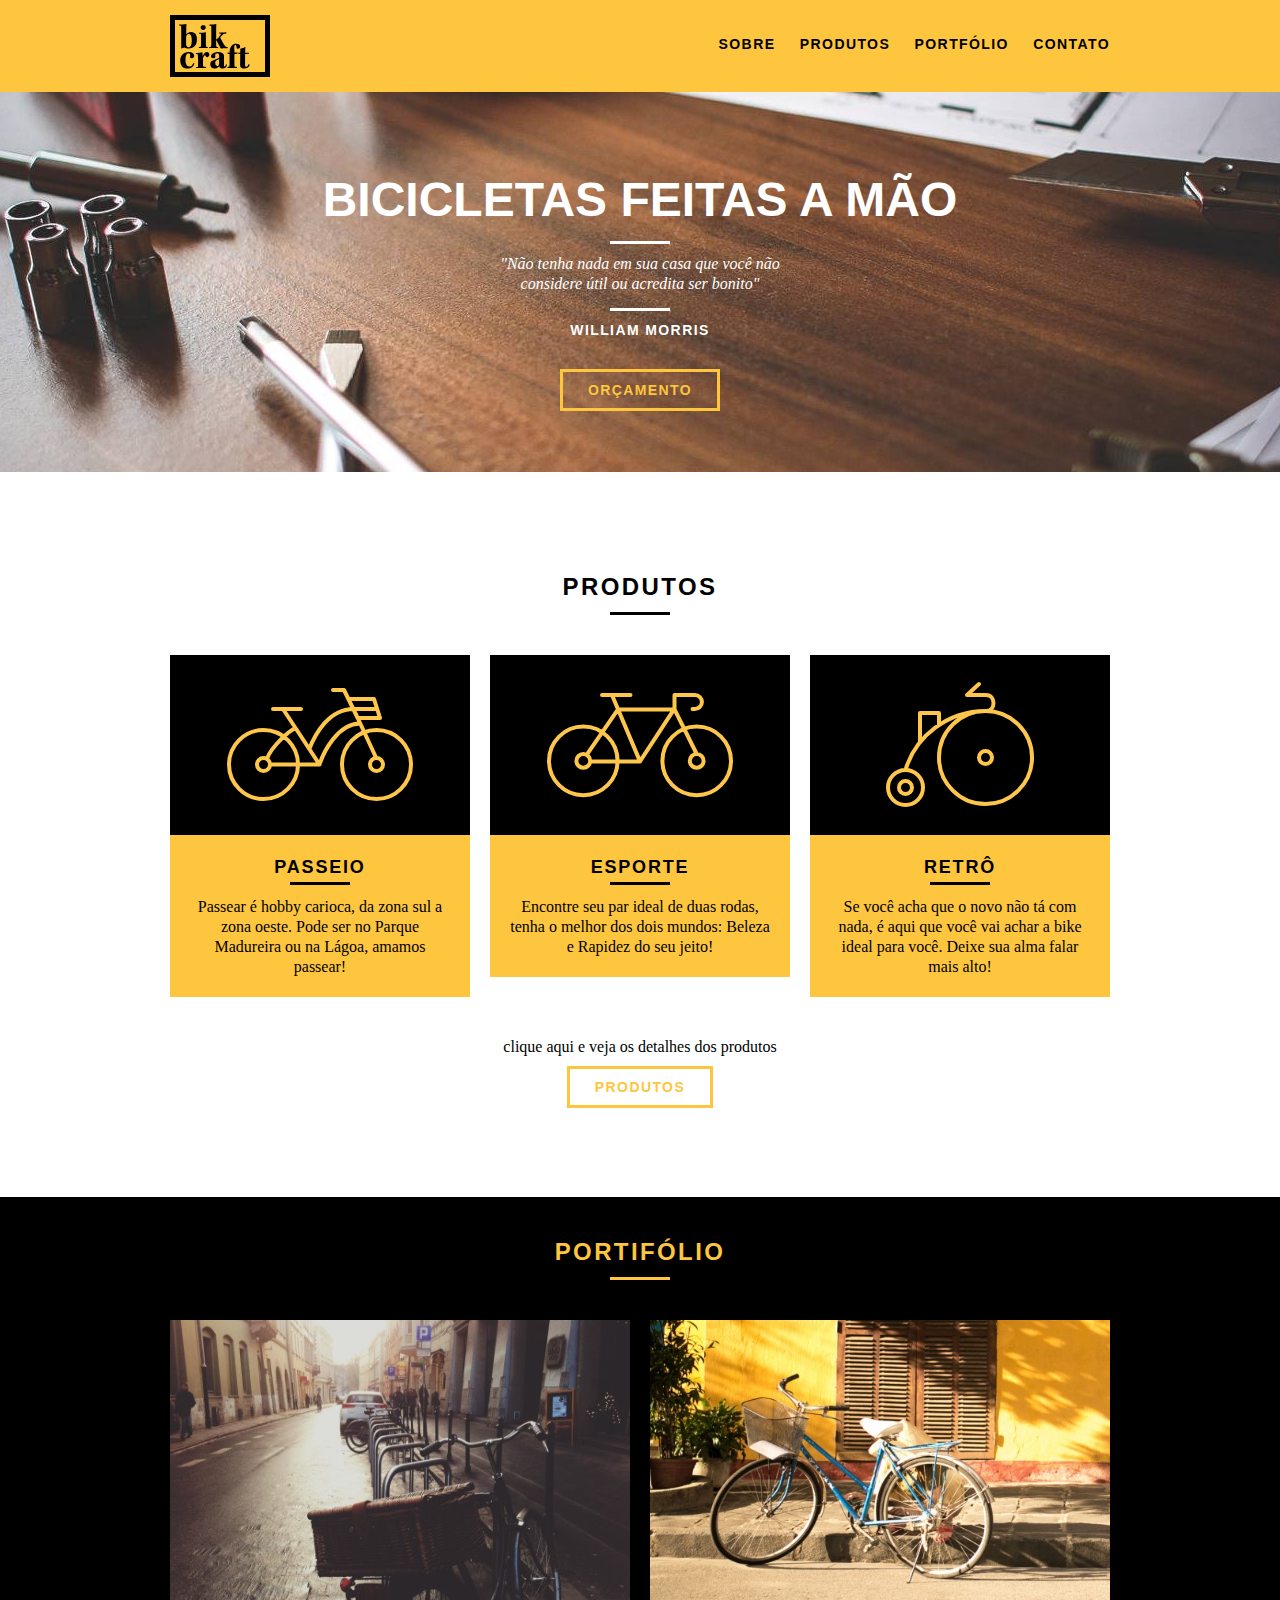
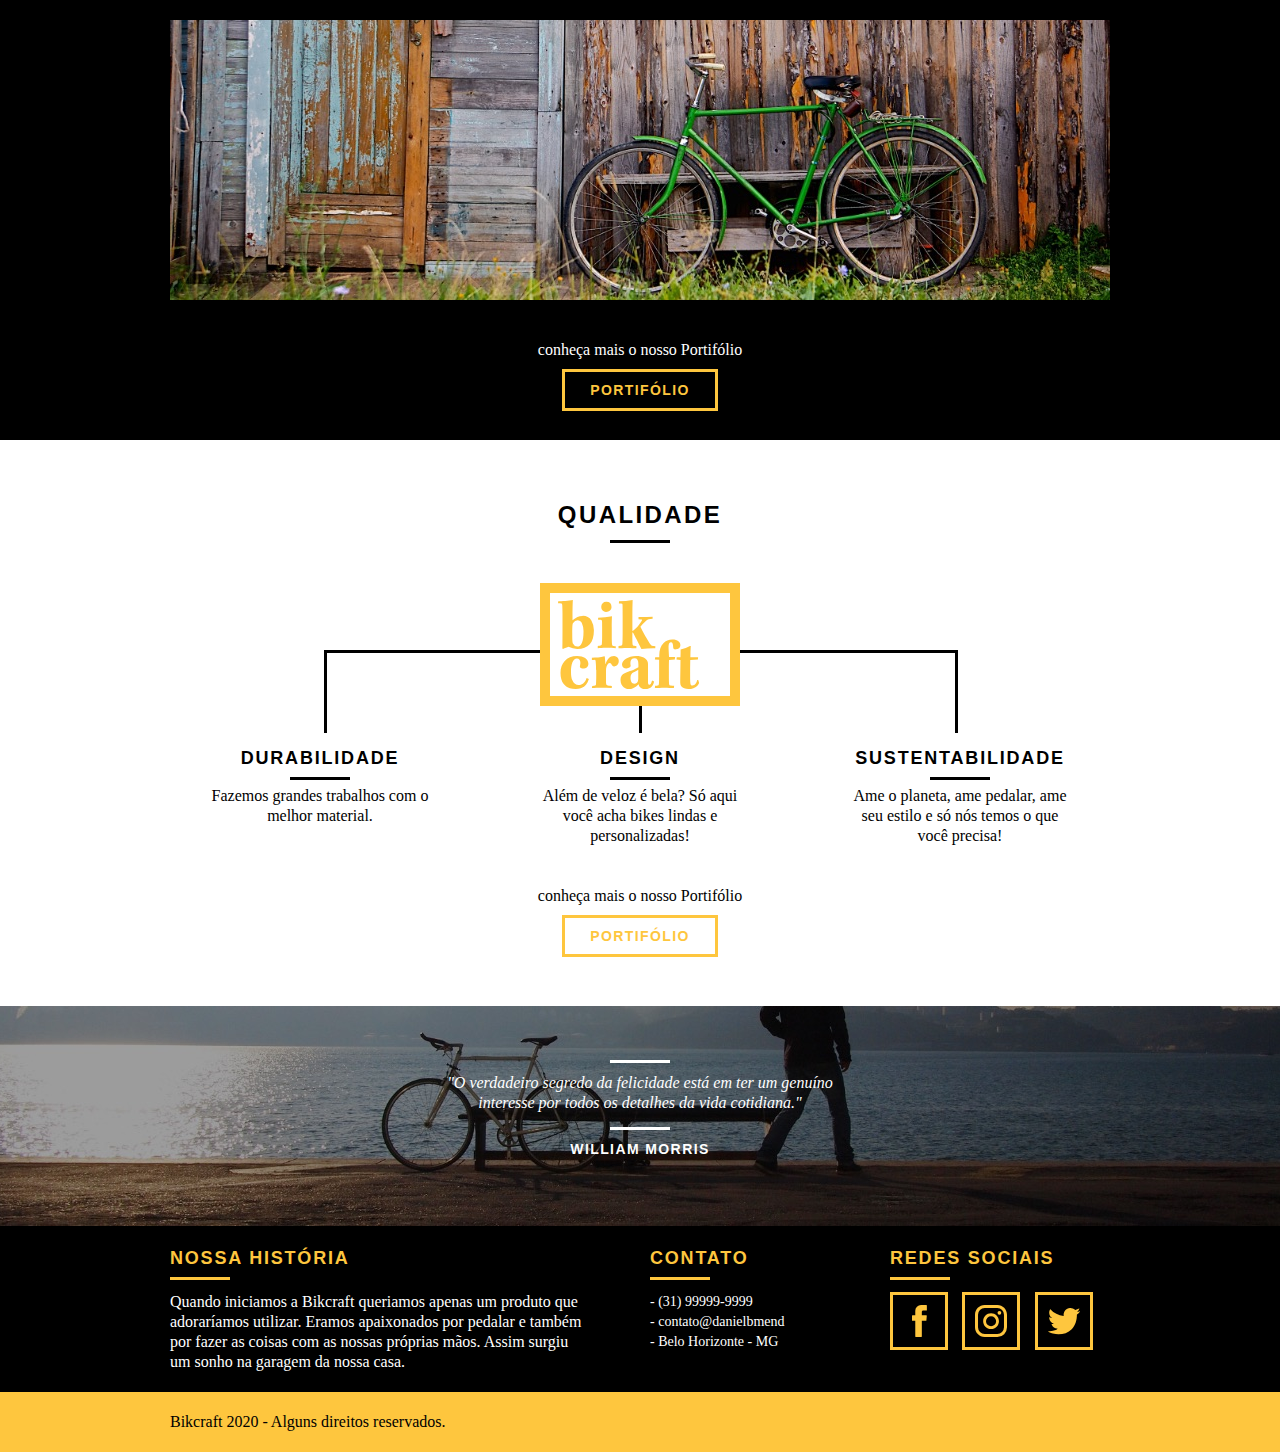
<file: index.html>
<!DOCTYPE html>
<html lang="pt-br">

<head>
  <meta charset="UTF-8">
  <title>Bikcraft - Bicicletas Personalizadas</title>
  <meta name="description" content="Compre a sua bicicleta personalizada na Bikcraft. Possuímos modelos de Passeio, Retrô e Esporte.">

  <meta property="og:type" content="website" />
  <meta property="og:title" content="Bikcraft - Bicicletas Personalizadas" />
  <meta property="og:description" content="Compre a sua bicicleta personalizada na Bikcraft. Possuímos modelos de Passeio, Retrô e Esporte." />
  <meta property="og:url" content="https://bikcraft.com" />
  <meta property="og:image" content="https://bikcraft.com/img/og-image.png" />

  <meta name="viewport" content="width=device-width, initial-scale=1.0">

  <link rel="shortcut icon" href="favicon.ico" type="image/x-icon">

  <link rel="stylesheet" href="css/style.css">
  <link rel="stylesheet" href="css/grid.css">
  <link rel="stylesheet" href="css/style-raw.css">
  <link rel="stylesheet" href="css/reset.css">
</head>

<body>

  <!-- HEADER -->
  <header class="header">
    <div class="container">
      <a href="index.html" class="grid-4">
        <img src="img/bikcraft.svg" alt="Bikcraft">
      </a>
      <nav class="grid-12 header_menu">
        <ul>
          <li><a href="sobre.html">Sobre</a></li>
          <li><a href="produtos.html">Produtos</a></li>
          <li><a href="portfolio.html">Portfólio</a></li>
          <li><a href="contato.html">Contato</a></li>
        </ul>
      </nav>
    </div>
  </header>
  <!-- FECHA HEADER -->

  <!-- INTRODUÇÃO -->
  <section class="introducao">
    <div class="container">
      <h1 data-anime="400" class="fadeInDown">Bicicletas Feitas a Mão</h1>
      <blockquote data-anime="800" class="fadeInDown quote-externo">
        <p>
          "Não tenha nada em sua casa que você não considere útil ou acredita ser bonito"
        </p>
        <cite>WILLIAM MORRIS</cite>
      </blockquote>
      <a href="produtos.html" data-anime="1200" class="btn">Orçamento</a>
    </div>
  </section>
  <!-- FECHA INTRODUÇÃO -->

  <!-- PRODUTOS -->
  <section class="produtos container fadeInDown" data-anime="1600">
    <h2 class="subtitulo">Produtos</h2>
    <ul class="produtos_lista">

      <li class="grid-1-3">
        <div class="produtos_icone">
          <img src="img/produtos/passeio.svg" alt="Bikcraft Passeio">
        </div>
        <h3>Passeio</h3>
        <p>Passear é hobby carioca, da zona sul a zona oeste. Pode ser no Parque Madureira ou na Lágoa, amamos passear!</p>
      </li>

      <li class="grid-1-3">
        <div class="produtos_icone">
          <img src="img/produtos/esporte.svg" alt="Bikcraft Esporte">
        </div>
        <h3>Esporte</h3>
        <p>Encontre seu par ideal de duas rodas, tenha o melhor dos dois mundos: Beleza e Rapidez do seu jeito!</p>
      </li>

      <li class="grid-1-3">
        <div class="produtos_icone">
          <img src="img/produtos/retro.svg" alt="Bikcraft Retrô">
        </div>
        <h3>Retrô</h3>
        <p>Se você acha que o novo não tá com nada, é aqui que você vai achar a bike ideal para você. Deixe sua alma falar mais alto!</p>
      </li>

    </ul>

    <div class="call">
      <p>
        clique aqui e veja os detalhes dos produtos
      </p>
      <a href="produtos.html" class="btn btn-preto">Produtos</a>
    </div>

  </section>
  <!-- FECHA PRODUTOS -->


  <!-- PORTFOLIO -->
  <section class="portfolio">

    <div class="container">


      <h2 class="subtitulo">Portifólio</h2>
      <ul class="portfolio_lista">
        <li class="grid-8"><img src="img/portfolio/retro.jpg" alt="Bicicleta Retrô"></li>
        <li class="grid-8"><img src="img/portfolio/passeio.jpg" alt="Bicicleta Passeio"></li>
        <li class="grid-16"><img src="img/portfolio/esporte.jpg" alt="Bicicleta Esporte"></li>
      </ul>
      <div class="call">
        <p>conheça mais o nosso Portifólio</p>
        <a href="portfolio.html" class="btn">Portifólio</a>
      </div>
    </div>




  </section>
  <!-- FECHA PORTFOLIO -->

  <!-- QUALIDADE -->
  <section class="qualidade container">
    <h2 class="subtitulo">Qualidade</h2>
    <img src="img/bikcraft-qualidade.svg" alt="Bikcraft">
    <ul class="qualidade_lista">
      <li class="grid-1-3">
        <h3>Durabilidade</h3>
        <p>Fazemos grandes trabalhos com o melhor material.</p>
      </li>
      <li class="grid-1-3">
        <h3>Design</h3>
        <p>Além de veloz é bela? Só aqui você acha bikes lindas e personalizadas!</p>
      </li>
      <li class="grid-1-3">
        <h3>Sustentabilidade</h3>
        <p>Ame o planeta, ame pedalar, ame seu estilo e só nós temos o que você precisa!</p>
      </li>
    </ul>
    <div class="call">
      <p>conheça mais o nosso Portifólio</p>
      <a href="portfolio.html" class="btn btn-preto">Portifólio</a>
    </div>
  </section>
  <!-- FECHA QUALIDADE -->

  <!-- QUEBRA -->
  <div class="quebra">

    <blockquote class="quote-externo container">
      <p>
        "O verdadeiro segredo da felicidade está em ter um genuíno interesse por todos os detalhes da vida cotidiana."
      </p>
      <cite>WILLIAM MORRIS</cite>
    </blockquote>
  </div>
  <!-- FECHA QUEBRA -->

  <!-- FOOTER -->
  <footer>
    <div class="footer">
      <div class="container">
        <div class="grid-8 footer_historia">
          <h3>Nossa História</h3>
          <p>Quando iniciamos a Bikcraft queriamos apenas um produto que adoraríamos utilizar. Eramos apaixonados por pedalar e também por fazer as coisas com as nossas próprias mãos. Assim surgiu um sonho na garagem da nossa casa.</p>
        </div>
        <div class="grid-4 footer_contato">
          <h3>Contato</h3>
          <ul>
            <li>- (31) 99999-9999</li>
            <li>- contato@danielbmend</li>
            <li>- Belo Horizonte - MG</li>
          </ul>
        </div>
        <div class="grid-4 footer_redes">
          <h3>Redes Sociais</h3>
          <ul>
            <li><a href="http://facebook.com" target="_blank">
                <img src="/img/redes-sociais/facebook.svg" alt="Facebook"></a></li>
            <li><a href="http://instagram.com" target="_blank">
                <img src="/img/redes-sociais/instagram.svg" alt="Instagram"></a></li>
            <li><a href="http://twitter.com" target="_blank">
                <img src="/img/redes-sociais/twitter.svg" alt="Twitter"></a></li>
          </ul>
        </div>
      </div>
    </div>

    <div class="copy">
      <div class="container">
        <p class="grid-16">Bikcraft 2020 - Alguns direitos reservados.
        </p>
      </div>
    </div>
  </footer>

  <!-- FECHA FOOTER -->


</body>

</html>
</file>
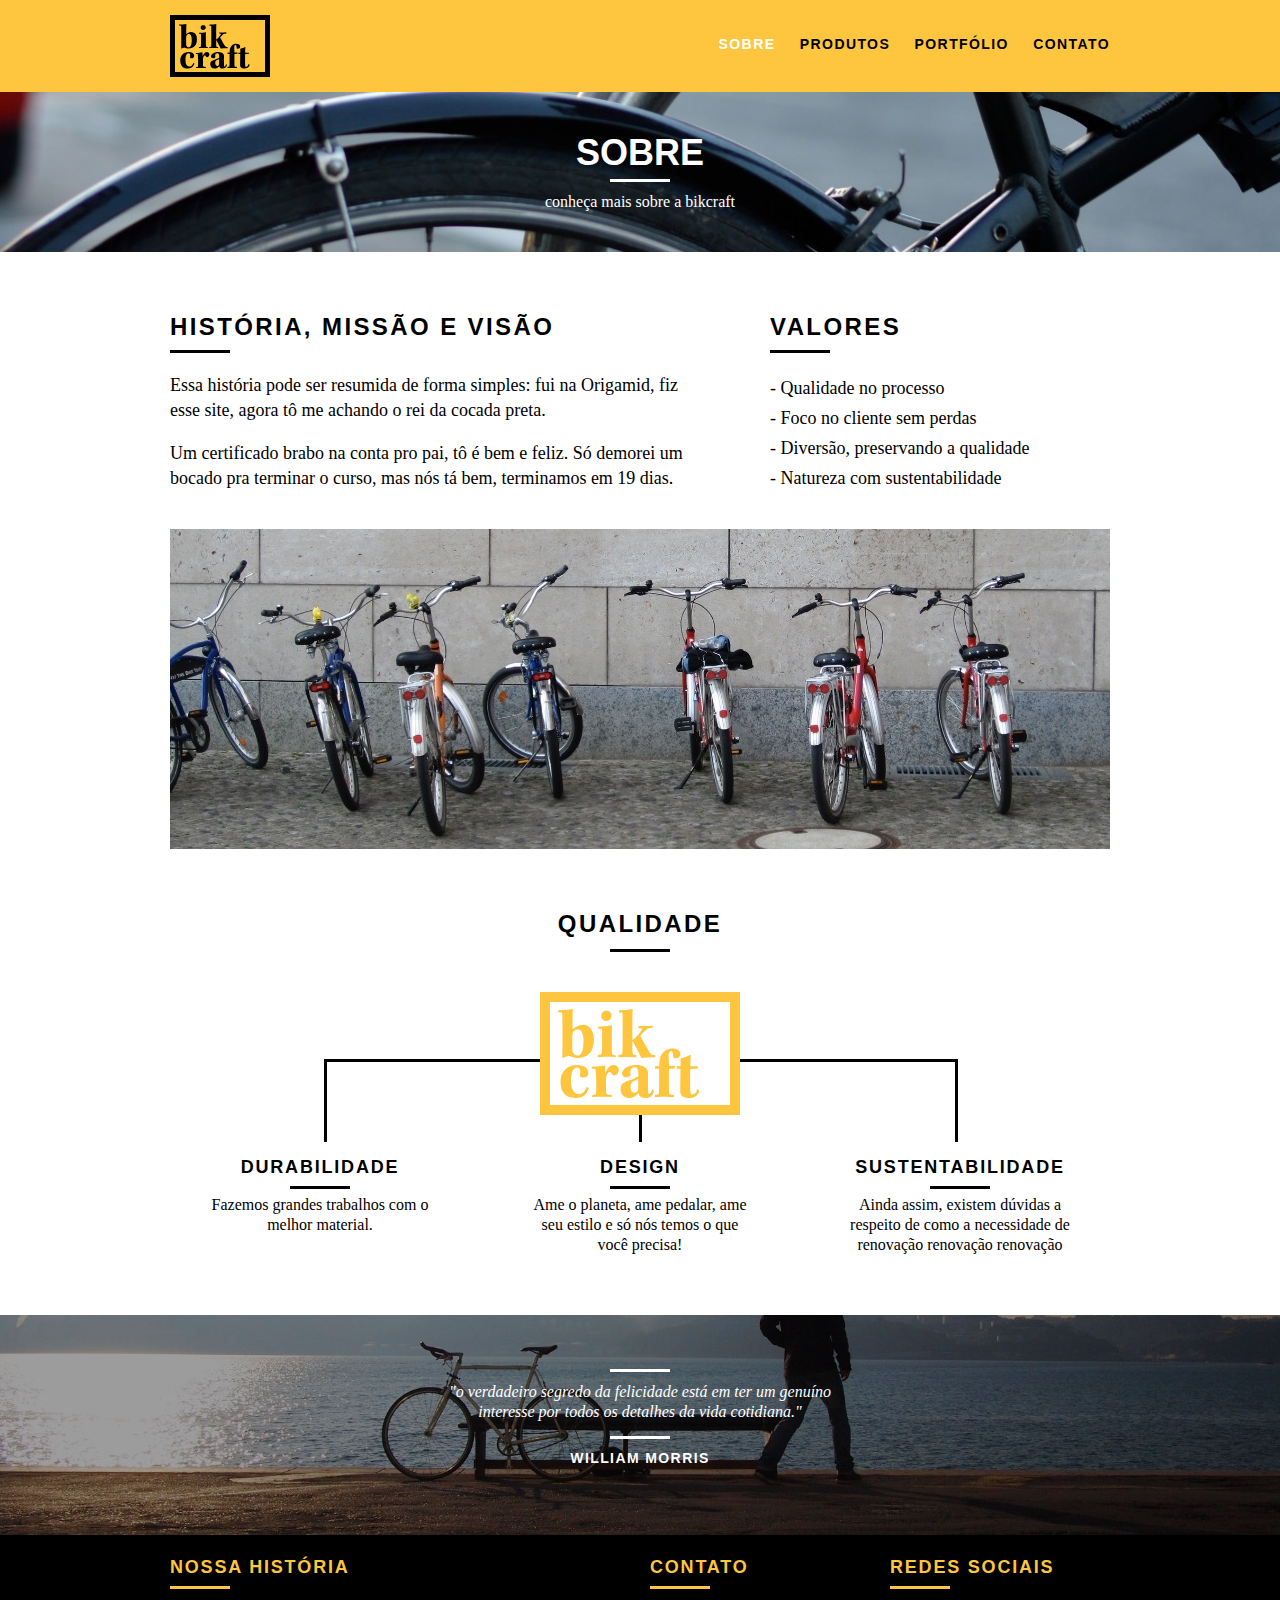
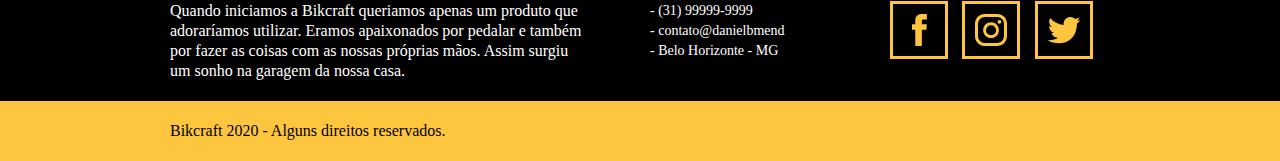
<file: sobre.html>
<!DOCTYPE html>
<html lang="pt-br">

<head>
  <meta charset="UTF-8">
  <title>Bikcraft - Saiba mais sobre a gente</title>
  <meta name="description" content="Compre a sua bicicleta personalizada na Bikcraft. Possuímos modelos de Passeio, Retrô e Esporte.">
  <meta property="og:type" content="website" />
  <meta property="og:title" content="Bikcraft - Saiba mais sobre a gente" />
  <meta property="og:description" content="Compre a sua bicicleta personalizada na Bikcraft. Possuímos modelos de Passeio, Retrô e Esporte." />
  <meta property="og:url" content="https://bikcraft.danielbmendcom/sobre.html" />
  <meta property="og:image" content="https://bikcraft.danielbmend.com/img/og-image.png" />

  <meta name="viewport" content="width=device-width, initial-scale=1.0">



  <link rel="stylesheet" href="css/style.css">
  <link rel="stylesheet" href="css/grid.css">
  <link rel="stylesheet" href="css/style-raw.css">
  <link rel="stylesheet" href="css/reset.css">
  <link rel="stylesheet" href="css/sobre.css">
  
</head>

<body>

  <!-- HEADER -->
  <header class="header">
    <div class="container">
      <a href="index.html" class="grid-4">
        <img src="img/bikcraft.svg" alt="Bikcraft">
      </a>
      <nav class="grid-12 header_menu">
        <ul>
          <li><a href="sobre.html" class="menu_ativo">Sobre</a></li>
          <li><a href="produtos.html">Produtos</a></li>
          <li><a href="portfolio.html">Portfólio</a></li>
          <li><a href="contato.html">Contato</a></li>
        </ul>
      </nav>
    </div>
  </header>
  <!-- FECHA HEADER -->

  <!-- INTRODUÇÃO -->
  <section class="introducao-interna interna_sobre">
    <div class="container">
      <h1 data-anime="400" class="fadeInDown">Sobre</h1>
      <p data-anime="800" class="fadeInDown">conheça mais sobre a bikcraft</p>
    </div>
  </section>
  <!-- FECHA INTRODUÇÃO -->


  <!-- MISSÃO -->
  <section class="missao_sobre container fadeInDown" data-anime="1200">
    <div class=" grid-10">
      <h2 class="subtitulo-interno">História, Missão e Visão</h2>
      <p>Essa história pode ser resumida de forma simples: fui na Origamid, fiz esse site, agora tô me achando o rei da cocada preta.</p>
      <p>Um certificado brabo na conta pro pai, tô é bem e feliz. Só demorei um bocado pra terminar o curso, mas nós tá bem, terminamos em 19 dias.</p>
    </div>

    <div class="grid-6">
      <h2 class="subtitulo-interno">Valores</h2>
      <ul>
        <li>- Qualidade no processo</li>
        <li>- Foco no cliente sem perdas</li>
        <li>- Diversão, preservando a qualidade</li>
        <li>- Natureza com sustentabilidade</li>
      </ul>

    </div>

    <div class="grid-16 foto-equipe">
      <img src="img/equipe-bikcraft.jpg" alt="Equipe Bikcraft">
    </div>


  </section>
  <!-- FECHA MISSÃO -->


  <!-- QUALIDADE -->
  <section class="qualidade container">
    <h2 class="subtitulo">Qualidade</h2>
    <img src="img/bikcraft-qualidade.svg" alt="Bikcraft">
    <ul class="qualidade_lista">
      <li class="grid-1-3">
        <h3>Durabilidade</h3>
        <p>Fazemos grandes trabalhos com o melhor material.</p>
      </li>
      <li class="grid-1-3">
        <h3>Design</h3>
        <p>Ame o planeta, ame pedalar, ame seu estilo e só nós temos o que você precisa!</p>
      </li>
      <li class="grid-1-3">
        <h3>Sustentabilidade</h3>
        <p>Ainda assim, existem dúvidas a respeito de como a necessidade de renovação renovação renovação</p>
      </li>
    </ul>
  </section>
  <!-- FECHA QUALIDADE -->

  <!-- QUEBRA -->
  <div class="quebra">

    <blockquote class="quote-externo container">
      <p>"o verdadeiro segredo da felicidade está em ter um genuíno interesse por todos os detalhes da vida cotidiana."</p>
      <cite>WILLIAM MORRIS</cite>
    </blockquote>
  </div>
  <!-- FECHA QUEBRA -->

  <!-- FOOTER -->
  <footer>
    <div class="footer">
      <div class="container">
        <div class="grid-8 footer_historia">
          <h3>Nossa História</h3>
          <p>Quando iniciamos a Bikcraft queriamos apenas um produto que adoraríamos utilizar. Eramos apaixonados por pedalar e também por fazer as coisas com as nossas próprias mãos. Assim surgiu um sonho na garagem da nossa casa.</p>
        </div>
        <div class="grid-4 footer_contato">
          <h3>Contato</h3>
          <ul>
            <li>- (31) 99999-9999</li>
            <li>- contato@danielbmend</li>
            <li>- Belo Horizonte - MG</li>
          </ul>
        </div>
        <div class="grid-4 footer_redes">
          <h3>Redes Sociais</h3>
          <ul>
            <li><a href="http://facebook.com" target="_blank">
                <img src="/img/redes-sociais/facebook.svg" alt="Facebook"></a></li>
            <li><a href="http://instagram.com" target="_blank">
                <img src="/img/redes-sociais/instagram.svg" alt="Instagram"></a></li>
            <li><a href="http://twitter.com" target="_blank">
                <img src="/img/redes-sociais/twitter.svg" alt="Twitter"></a></li>
          </ul>
        </div>
      </div>
    </div>

    <div class="copy">
      <div class="container">
        <p class="grid-16">Bikcraft 2020 - Alguns direitos reservados.
        </p>
      </div>
    </div>
  </footer>
  <!-- FECHA FOOTER -->


</body>

</html>
</file>
<file: css/style.css>
/* ESTILOS GERIAS */

body {
    font-family: Arial, Helvetica, sans-serif;
  }
  
  p {
    font-family: Georgia, "Times New Roman", Times, serif;
    font-size: 14px;
    line-height: 20px;
  }
  
  img {
    display: block;
    max-width: 100%;
  }
  
  .btn {
    border: 3px solid #fec63e;
    padding: 10px 25px;
    color: #fec63e;
    font-size: 14px;
    line-height: 20px;
    text-transform: uppercase;
    letter-spacing: 0.1em;
    font-weight: bold;
  }
  
  .btn:hover {
    color: #fff;
    border-color: #fff;
  }
  
  .btn.btn-preto:hover {
    color: #000;
    border-color: #000;
  }
  
  .subtitulo {
    font-size: 24px;
    line-height: 30px;
    font-weight: bold;
    letter-spacing: 0.1em;
    color: #000;
    text-transform: uppercase;
    text-align: center;
    margin-bottom: 40px;
  }
  
  .subtitulo::after {
    content: "";
    display: block;
    width: 60px;
    height: 3px;
    background: #000;
    margin: 10px auto 10px auto;
  }
  
  .subtitulo-interno {
    font-size: 24px;
    line-height: 30px;
    font-weight: bold;
    letter-spacing: 0.1em;
    color: #000;
    text-transform: uppercase;
    margin-bottom: 20px;
  }
  
  .subtitulo-interno::after {
    content: "";
    display: block;
    width: 60px;
    height: 3px;
    background: #000;
    margin: 8px 0;
  }
  
  /* HEADER */
  
  .header {
    position: fixed;
    top: 0;
    width: 100%;
    background: #fec63e;
    padding: 15px 0;
    z-index: 10;
  }
  
  .header_menu {
    text-align: right;
  }
  
  .header_menu ul li {
    display: inline-block;
    margin-left: 20px;
    margin-top: 20px;
  }
  
  .header_menu ul li a {
    color: #000;
    font-weight: bold;
    text-transform: uppercase;
    letter-spacing: 0.1em;
    font-size: 14px;
    padding: 10px 0;
  }
  
  .header_menu ul li a:hover {
    color: #fff;
  }
  
  .header_menu ul li a.menu_ativo {
    color: #fff;
  }
  
  /* INTRODUÇÃO INTERNA */
  
  .introducao-interna {
    width: 100%;
    height: 160px;
    margin-top: 92px;
    text-align: center;
    color: #fff;
    padding-top: 40px;
  }
  
  .introducao-interna h1 {
    font-size: 36px;
    font-weight: bold;
    text-transform: uppercase;
  }
  
  .introducao-interna h1::after {
    content: "";
    display: block;
    width: 60px;
    height: 3px;
    background: #fff;
    margin: 6px auto 10px auto;
  }
  
  /* INTRODUÇÃO */
  
  .introducao {
    width: 100%;
    height: 380px;
    background: url("../img/bg.jpg") no-repeat center;
    background-size: cover;
    margin-top: 92px;
    text-align: center;
    padding-top: 80px;
  }
  
  .introducao h1 {
    font-size: 48px;
    color: #fff;
    font-weight: bold;
    text-transform: uppercase;
  }
  
  .quote-externo {
    max-width: 320px;
    margin: 0 auto;
    margin-bottom: 40px;
    color: #fff;
  }
  
  .quote-externo p {
    font-style: italic;
  }
  
  .quote-externo p::before,
  .quote-externo p::after {
    content: "";
    display: block;
    width: 60px;
    height: 3px;
    background: #fff;
    margin: 14px auto 10px auto;
  }
  
  .quote-externo cite {
    font-style: normal;
    font-weight: bold;
    font-size: 14px;
    letter-spacing: 0.1em;
  }
  
  /* PRODUTOS */
  
  .produtos {
    padding: 100px 0;
  }
  
  .produtos_lista li {
    background: #fec63e;
    text-align: center;
  }
  
  .produtos_lista li img {
    margin: 0 auto;
  }
  
  .produtos_lista li h3 {
    font-size: 18px;
    line-height: 25px;
    font-weight: bold;
    text-transform: uppercase;
    letter-spacing: 0.1em;
    margin-top: 20px;
  }
  
  .produtos_lista li h3::after {
    content: "";
    display: block;
    width: 60px;
    height: 3px;
    background: #000;
    margin: 2px auto;
  }
  
  .produtos_lista li p {
    padding: 10px 20px 20px 20px;
  }
  
  .produtos_icone {
    background: #000;
    padding: 20px;
  }
  
  .produtos_icone img {
    margin: auto;
  }
  
  .call {
    text-align: center;
    clear: both;
    padding-top: 40px;
  }
  
  .call p {
    margin-bottom: 20px;
  }
  
  /* PORTFÓLIO */
  
  .portfolio {
    width: 100%;
    background: #000;
    padding: 40px;
  }
  
  .portfolio .subtitulo {
    color: #fec63e;
  }
  
  .portfolio .subtitulo::after {
    background: #fec63e;
  }
  
  .portfolio_lista li:last-child {
    margin-top: 20px;
  }
  
  .portfolio .call p {
    color: #fff;
  }
  
  /* QUALIDADE */
  
  .qualidade {
    padding: 60px 0;
  }
  
  .qualidade::after {
    content: "";
    width: 634px;
    height: 83px;
    display: block;
    background: url("../img/linhas.svg") no-repeat center;
    position: absolute;
    top: 210px;
    right: 162px;
    z-index: -1;
  }
  
  .qualidade img {
    margin: 0 auto;
  }
  
  .qualidade_lista {
    padding-top: 20px;
    overflow: auto;
    /* clear-fix */
  }
  
  .qualidade_lista li {
    text-align: center;
    padding: 0 40px;
  }
  
  .qualidade_lista li h3 {
    font-size: 18px;
    line-height: 25px;
    font-weight: bold;
    text-transform: uppercase;
    letter-spacing: 0.1em;
    margin-top: 20px;
  }
  
  .qualidade_lista li h3::after {
    content: "";
    display: block;
    width: 60px;
    height: 3px;
    background: #000;
    margin: 6px auto;
  }
  
  /* QUEBRA */
  
  .quebra {
    width: 100%;
    height: 220px;
    background: url("../img/bg-footer.jpg") no-repeat center;
    background-size: cover;
    text-align: center;
    padding-top: 40px;
  }
  
  .quebra .quote-externo {
    max-width: 400px;
  }
  
  /* FOOTER */
  
  .footer {
    width: 100%;
    background: #000;
    color: #fff;
    padding: 20px 0;
  }
  
  .footer h3 {
    font-size: 18px;
    line-height: 25px;
    color: #fec63e;
    text-transform: uppercase;
    letter-spacing: 0.1em;
    font-weight: bold;
  }
  
  .footer h3::after {
    content: "";
    display: block;
    width: 60px;
    height: 3px;
    background: #fec63e;
    margin: 6px 0 12px 0;
  }
  
  .footer_historia {
    padding-right: 40px;
  }
  
  .footer_contato ul li {
    font-size: 14px;
    line-height: 20px;
    font-family: Georgia, "Times New Roman", Times, serif;
  }
  
  .footer_redes ul li {
    display: inline-block;
    margin-right: 10px;
  }
  
  .footer_redes ul li a {
    border: 3px solid #fec63e;
    display: block;
    padding: 10px;
  }
  
  .footer_redes ul li a:hover {
    border-color: #fff;
  }
  
  .copy {
    width: 100%;
    background: #fec63e;
    padding: 20px 0;
  }
</file>
<file: css/grid.css>
*,
*:before,
*:after {
  -webkit-box-sizing: border-box;
  -moz-box-sizing: border-box;
  box-sizing: border-box;
}

.container {
  width: 960px;
  margin: 0 auto;
  padding: 0px;
  position: relative;
}

.container:after,
.container:before {
  content: " ";
  display: table;
}

.container:after {
  clear: both;
}

.grid-1,
.grid-2,
.grid-3,
.grid-4,
.grid-5,
.grid-6,
.grid-7,
.grid-8,
.grid-9,
.grid-10,
.grid-11,
.grid-12,
.grid-13,
.grid-14,
.grid-15,
.grid-16,
.grid-1-3 {
  float: left;
  margin-left: 10px;
  margin-right: 10px;
}

.grid-1 {
  width: 40px;
}

.grid-2 {
  width: 100px;
}

.grid-3 {
  width: 160px;
}

.grid-4 {
  width: 220px;
}

.grid-5 {
  width: 280px;
}

.grid-6 {
  width: 340px;
}

.grid-7 {
  width: 400px;
}

.grid-8 {
  width: 460px;
}

.grid-9 {
  width: 520px;
}

.grid-10 {
  width: 580px;
}

.grid-11 {
  width: 640px;
}

.grid-12 {
  width: 700px;
}

.grid-13 {
  width: 760px;
}

.grid-14 {
  width: 820px;
}

.grid-15 {
  width: 880px;
}

.grid-16 {
  width: 940px;
}

.grid-1-3 {
  width: 300px;
}

@media only screen and (min-width: 788px) and (max-width: 979px) {
  .container {
    width: 788px;
    margin: 0 auto;
    padding: 0px;
    position: relative;
  }

  .grid-1 {
    width: 28px;
  }

  .grid-2 {
    width: 76px;
  }

  .grid-3 {
    width: 124px;
  }

  .grid-4 {
    width: 172px;
  }

  .grid-5 {
    width: 220px;
  }

  .grid-6 {
    width: 268px;
  }

  .grid-7 {
    width: 316px;
  }

  .grid-8 {
    width: 364px;
  }

  .grid-9 {
    width: 412px;
  }

  .grid-10 {
    width: 460px;
  }

  .grid-11 {
    width: 508px;
  }

  .grid-12 {
    width: 556px;
  }

  .grid-13 {
    width: 604px;
  }

  .grid-14 {
    width: 652px;
  }

  .grid-15 {
    width: 700px;
  }

  .grid-16 {
    width: 748px;
  }

  .grid-1-3 {
    width: 236px;
  }
}

@media only screen and (max-width: 787px) {
  .container {
    width: 300px;
  }

  .grid-1,
  .grid-2,
  .grid-3,
  .grid-4,
  .grid-5,
  .grid-6,
  .grid-7,
  .grid-8,
  .grid-9,
  .grid-10,
  .grid-11,
  .grid-12,
  .grid-13,
  .grid-14,
  .grid-15,
  .grid-16,
  .grid-1-3 {
    width: 300px;
    margin: 0 0 20px 0;
    float: none;
  }
}
</file>
<file: css/sobre.css>
.interna_sobre {
    background: url("../img/bg-sobre.jpg") no-repeat center;
    background-size: cover;
  }
  
  .missao_sobre {
    padding-top: 60px;
  }
  
  .missao_sobre p {
    font-size: 18px;
    line-height: 25px;
    margin-bottom: 1em;
    padding-right: 60px;
  }
  
  .foto-equipe {
    padding-top: 20px;
  }
  
  .missao_sobre ul li {
    font-family: Georgia, 'Times New Roman', Times, serif;
    font-size: 18px;
    line-height: 30px;
  }
</file>
<file: css/style-raw.css>
/*! normalize.css v8.0.1 | MIT License | github.com/necolas/normalize.css */

/* Document
   ========================================================================== */

/**
 * 1. Correct the line height in all browsers.
 * 2. Prevent adjustments of font size after orientation changes in iOS.
 */

 html {
    line-height: 1.15; /* 1 */
    -webkit-text-size-adjust: 100%; /* 2 */
  }
  
  /* Sections
     ========================================================================== */
  
  /**
   * Remove the margin in all browsers.
   */
  
  body {
    margin: 0;
  }
  
  /**
   * Render the `main` element consistently in IE.
   */
  
  main {
    display: block;
  }
  
  /**
   * Correct the font size and margin on `h1` elements within `section` and
   * `article` contexts in Chrome, Firefox, and Safari.
   */
  
  h1 {
    font-size: 2em;
    margin: 0.67em 0;
  }
  
  /* Grouping content
     ========================================================================== */
  
  /**
   * 1. Add the correct box sizing in Firefox.
   * 2. Show the overflow in Edge and IE.
   */
  
  hr {
    box-sizing: content-box; /* 1 */
    height: 0; /* 1 */
    overflow: visible; /* 2 */
  }
  
  /**
   * 1. Correct the inheritance and scaling of font size in all browsers.
   * 2. Correct the odd `em` font sizing in all browsers.
   */
  
  pre {
    font-family: monospace, monospace; /* 1 */
    font-size: 1em; /* 2 */
  }
  
  /* Text-level semantics
     ========================================================================== */
  
  /**
   * Remove the gray background on active links in IE 10.
   */
  
  a {
    background-color: transparent;
  }
  
  /**
   * 1. Remove the bottom border in Chrome 57-
   * 2. Add the correct text decoration in Chrome, Edge, IE, Opera, and Safari.
   */
  
  abbr[title] {
    border-bottom: none; /* 1 */
    text-decoration: underline; /* 2 */
    text-decoration: underline dotted; /* 2 */
  }
  
  /**
   * Add the correct font weight in Chrome, Edge, and Safari.
   */
  
  b,
  strong {
    font-weight: bolder;
  }
  
  /**
   * 1. Correct the inheritance and scaling of font size in all browsers.
   * 2. Correct the odd `em` font sizing in all browsers.
   */
  
  code,
  kbd,
  samp {
    font-family: monospace, monospace; /* 1 */
    font-size: 1em; /* 2 */
  }
  
  /**
   * Add the correct font size in all browsers.
   */
  
  small {
    font-size: 80%;
  }
  
  /**
   * Prevent `sub` and `sup` elements from affecting the line height in
   * all browsers.
   */
  
  sub,
  sup {
    font-size: 75%;
    line-height: 0;
    position: relative;
    vertical-align: baseline;
  }
  
  sub {
    bottom: -0.25em;
  }
  
  sup {
    top: -0.5em;
  }
  
  /* Embedded content
     ========================================================================== */
  
  /**
   * Remove the border on images inside links in IE 10.
   */
  
  img {
    border-style: none;
  }
  
  /* Forms
     ========================================================================== */
  
  /**
   * 1. Change the font styles in all browsers.
   * 2. Remove the margin in Firefox and Safari.
   */
  
  button,
  input,
  optgroup,
  select,
  textarea {
    font-family: inherit; /* 1 */
    font-size: 100%; /* 1 */
    line-height: 1.15; /* 1 */
    margin: 0; /* 2 */
  }
  
  /**
   * Show the overflow in IE.
   * 1. Show the overflow in Edge.
   */
  
  button,
  input {
    /* 1 */
    overflow: visible;
  }
  
  /**
   * Remove the inheritance of text transform in Edge, Firefox, and IE.
   * 1. Remove the inheritance of text transform in Firefox.
   */
  
  button,
  select {
    /* 1 */
    text-transform: none;
  }
  
  /**
   * Correct the inability to style clickable types in iOS and Safari.
   */
  
  button,
  [type="button"],
  [type="reset"],
  [type="submit"] {
    -webkit-appearance: button;
  }
  
  /**
   * Remove the inner border and padding in Firefox.
   */
  
  button::-moz-focus-inner,
  [type="button"]::-moz-focus-inner,
  [type="reset"]::-moz-focus-inner,
  [type="submit"]::-moz-focus-inner {
    border-style: none;
    padding: 0;
  }
  
  /**
   * Restore the focus styles unset by the previous rule.
   */
  
  button:-moz-focusring,
  [type="button"]:-moz-focusring,
  [type="reset"]:-moz-focusring,
  [type="submit"]:-moz-focusring {
    outline: 1px dotted ButtonText;
  }
  
  /**
   * Correct the padding in Firefox.
   */
  
  fieldset {
    padding: 0.35em 0.75em 0.625em;
  }
  
  /**
   * 1. Correct the text wrapping in Edge and IE.
   * 2. Correct the color inheritance from `fieldset` elements in IE.
   * 3. Remove the padding so developers are not caught out when they zero out
   *    `fieldset` elements in all browsers.
   */
  
  legend {
    box-sizing: border-box; /* 1 */
    color: inherit; /* 2 */
    display: table; /* 1 */
    max-width: 100%; /* 1 */
    padding: 0; /* 3 */
    white-space: normal; /* 1 */
  }
  
  /**
   * Add the correct vertical alignment in Chrome, Firefox, and Opera.
   */
  
  progress {
    vertical-align: baseline;
  }
  
  /**
   * Remove the default vertical scrollbar in IE 10+.
   */
  
  textarea {
    overflow: auto;
  }
  
  /**
   * 1. Add the correct box sizing in IE 10.
   * 2. Remove the padding in IE 10.
   */
  
  [type="checkbox"],
  [type="radio"] {
    box-sizing: border-box; /* 1 */
    padding: 0; /* 2 */
  }
  
  /**
   * Correct the cursor style of increment and decrement buttons in Chrome.
   */
  
  [type="number"]::-webkit-inner-spin-button,
  [type="number"]::-webkit-outer-spin-button {
    height: auto;
  }
  
  /**
   * 1. Correct the odd appearance in Chrome and Safari.
   * 2. Correct the outline style in Safari.
   */
  
  [type="search"] {
    -webkit-appearance: textfield; /* 1 */
    outline-offset: -2px; /* 2 */
  }
  
  /**
   * Remove the inner padding in Chrome and Safari on macOS.
   */
  
  [type="search"]::-webkit-search-decoration {
    -webkit-appearance: none;
  }
  
  /**
   * 1. Correct the inability to style clickable types in iOS and Safari.
   * 2. Change font properties to `inherit` in Safari.
   */
  
  ::-webkit-file-upload-button {
    -webkit-appearance: button; /* 1 */
    font: inherit; /* 2 */
  }
  
  /* Interactive
     ========================================================================== */
  
  /*
   * Add the correct display in Edge, IE 10+, and Firefox.
   */
  
  details {
    display: block;
  }
  
  /*
   * Add the correct display in all browsers.
   */
  
  summary {
    display: list-item;
  }
  
  /* Misc
     ========================================================================== */
  
  /**
   * Add the correct display in IE 10+.
   */
  
  template {
    display: none;
  }
  
  /**
   * Add the correct display in IE 10.
   */
  
  [hidden] {
    display: none;
  }
  
  /* ==========================================================================
     Reset
     ========================================================================== */
  
  /**
   * Remove anchor tex-decoration
   */
  
  a {
    text-decoration: none;
  }
  
  /**
   * Remove list-style
   */
  
  ol,
  ul {
    list-style: none;
  }
  
  html,
  body,
  div,
  span,
  iframe,
  h1,
  h2,
  h3,
  h4,
  h5,
  h6,
  p,
  blockquote,
  a,
  em,
  img,
  dl,
  dt,
  dd,
  ol,
  ul,
  li,
  fieldset,
  form,
  label,
  legend,
  article,
  footer,
  header,
  nav,
  section,
  main {
    margin: 0;
    padding: 0;
    border: 0;
    vertical-align: baseline;
  }
  
  h1,
  h2,
  h3,
  h4,
  h5,
  h6,
  p,
  a,
  ul {
    font-size: 1em;
    font-weight: normal;
  }
  
  *,
  *:before,
  *:after {
    -webkit-box-sizing: border-box;
    -moz-box-sizing: border-box;
    box-sizing: border-box;
  }
  
  .container {
    width: 960px;
    margin: 0 auto;
    padding: 0px;
    position: relative;
  }
  
  .container:after,
  .container:before {
    content: " ";
    display: table;
  }
  
  .container:after {
    clear: both;
  }
  
  .grid-1,
  .grid-2,
  .grid-3,
  .grid-4,
  .grid-5,
  .grid-6,
  .grid-7,
  .grid-8,
  .grid-9,
  .grid-10,
  .grid-11,
  .grid-12,
  .grid-13,
  .grid-14,
  .grid-15,
  .grid-16,
  .grid-1-3 {
    float: left;
    margin-left: 10px;
    margin-right: 10px;
  }
  
  .grid-1 {
    width: 40px;
  }
  
  .grid-2 {
    width: 100px;
  }
  
  .grid-3 {
    width: 160px;
  }
  
  .grid-4 {
    width: 220px;
  }
  
  .grid-5 {
    width: 280px;
  }
  
  .grid-6 {
    width: 340px;
  }
  
  .grid-7 {
    width: 400px;
  }
  
  .grid-8 {
    width: 460px;
  }
  
  .grid-9 {
    width: 520px;
  }
  
  .grid-10 {
    width: 580px;
  }
  
  .grid-11 {
    width: 640px;
  }
  
  .grid-12 {
    width: 700px;
  }
  
  .grid-13 {
    width: 760px;
  }
  
  .grid-14 {
    width: 820px;
  }
  
  .grid-15 {
    width: 880px;
  }
  
  .grid-16 {
    width: 940px;
  }
  
  .grid-1-3 {
    width: 300px;
  }
  
  @media only screen and (min-width: 788px) and (max-width: 979px) {
    .container {
      width: 788px;
      margin: 0 auto;
      padding: 0px;
      position: relative;
    }
  
    .grid-1 {
      width: 28px;
    }
  
    .grid-2 {
      width: 76px;
    }
  
    .grid-3 {
      width: 124px;
    }
  
    .grid-4 {
      width: 172px;
    }
  
    .grid-5 {
      width: 220px;
    }
  
    .grid-6 {
      width: 268px;
    }
  
    .grid-7 {
      width: 316px;
    }
  
    .grid-8 {
      width: 364px;
    }
  
    .grid-9 {
      width: 412px;
    }
  
    .grid-10 {
      width: 460px;
    }
  
    .grid-11 {
      width: 508px;
    }
  
    .grid-12 {
      width: 556px;
    }
  
    .grid-13 {
      width: 604px;
    }
  
    .grid-14 {
      width: 652px;
    }
  
    .grid-15 {
      width: 700px;
    }
  
    .grid-16 {
      width: 748px;
    }
  
    .grid-1-3 {
      width: 236px;
    }
  }
  
  @media only screen and (max-width: 787px) {
    .container {
      width: 300px;
    }
  
    .grid-1,
    .grid-2,
    .grid-3,
    .grid-4,
    .grid-5,
    .grid-6,
    .grid-7,
    .grid-8,
    .grid-9,
    .grid-10,
    .grid-11,
    .grid-12,
    .grid-13,
    .grid-14,
    .grid-15,
    .grid-16,
    .grid-1-3 {
      width: 300px;
      margin: 0 0 20px 0;
      float: none;
    }
  }
  
  /* ESTILOS GERIAS */
  
  body {
    font-family: Arial, Helvetica, sans-serif;
  }
  
  p {
    font-family: Georgia, "Times New Roman", Times, serif;
    font-size: 14px;
    line-height: 20px;
  }
  
  img {
    display: block;
    max-width: 100%;
  }
  
  .btn {
    border: 3px solid #fec63e;
    padding: 10px 25px;
    color: #fec63e;
    font-size: 14px;
    line-height: 20px;
    text-transform: uppercase;
    letter-spacing: 0.1em;
    font-weight: bold;
  }
  
  .btn:hover {
    color: #fff;
    border-color: #fff;
  }
  
  .btn.btn-preto:hover {
    color: #000;
    border-color: #000;
  }
  
  .subtitulo {
    font-size: 24px;
    line-height: 30px;
    font-weight: bold;
    letter-spacing: 0.1em;
    color: #000;
    text-transform: uppercase;
    text-align: center;
    margin-bottom: 40px;
  }
  
  .subtitulo::after {
    content: "";
    display: block;
    width: 60px;
    height: 3px;
    background: #000;
    margin: 10px auto 10px auto;
  }
  
  .subtitulo-interno {
    font-size: 24px;
    line-height: 30px;
    font-weight: bold;
    letter-spacing: 0.1em;
    color: #000;
    text-transform: uppercase;
    margin-bottom: 20px;
  }
  
  .subtitulo-interno::after {
    content: "";
    display: block;
    width: 60px;
    height: 3px;
    background: #000;
    margin: 8px 0;
  }
  
  /* HEADER */
  
  .header {
    position: fixed;
    top: 0;
    width: 100%;
    background: #fec63e;
    padding: 15px 0;
    z-index: 10;
  }
  
  .header_menu {
    text-align: right;
  }
  
  .header_menu ul li {
    display: inline-block;
    margin-left: 20px;
    margin-top: 20px;
  }
  
  .header_menu ul li a {
    color: #000;
    font-weight: bold;
    text-transform: uppercase;
    letter-spacing: 0.1em;
    font-size: 14px;
    padding: 10px 0;
  }
  
  .header_menu ul li a:hover {
    color: #fff;
  }
  
  .header_menu ul li a.menu_ativo {
    color: #fff;
  }
  
  /* INTRODUÇÃO INTERNA */
  
  .introducao-interna {
    width: 100%;
    height: 160px;
    margin-top: 92px;
    text-align: center;
    color: #fff;
    padding-top: 40px;
  }
  
  .introducao-interna h1 {
    font-size: 36px;
    font-weight: bold;
    text-transform: uppercase;
  }
  
  .introducao-interna h1::after {
    content: "";
    display: block;
    width: 60px;
    height: 3px;
    background: #fff;
    margin: 6px auto 10px auto;
  }
  
  /* INTRODUÇÃO */
  
  .introducao {
    width: 100%;
    height: 380px;
    background: url("../img/bg.jpg") no-repeat center;
    background-size: cover;
    margin-top: 92px;
    text-align: center;
    padding-top: 80px;
  }
  
  .introducao h1 {
    font-size: 48px;
    color: #fff;
    font-weight: bold;
    text-transform: uppercase;
  }
  
  .quote-externo {
    max-width: 320px;
    margin: 0 auto;
    margin-bottom: 40px;
    color: #fff;
  }
  
  .quote-externo p {
    font-style: italic;
  }
  
  .quote-externo p::before,
  .quote-externo p::after {
    content: "";
    display: block;
    width: 60px;
    height: 3px;
    background: #fff;
    margin: 14px auto 10px auto;
  }
  
  .quote-externo cite {
    font-style: normal;
    font-weight: bold;
    font-size: 14px;
    letter-spacing: 0.1em;
  }
  
  /* PRODUTOS */
  
  .produtos {
    padding: 100px 0;
  }
  
  .produtos_lista li {
    background: #fec63e;
    text-align: center;
  }
  
  .produtos_lista li img {
    margin: 0 auto;
  }
  
  .produtos_lista li h3 {
    font-size: 18px;
    line-height: 25px;
    font-weight: bold;
    text-transform: uppercase;
    letter-spacing: 0.1em;
    margin-top: 20px;
  }
  
  .produtos_lista li h3::after {
    content: "";
    display: block;
    width: 60px;
    height: 3px;
    background: #000;
    margin: 2px auto;
  }
  
  .produtos_lista li p {
    padding: 10px 20px 20px 20px;
  }
  
  .produtos_icone {
    background: #000;
    padding: 20px;
  }
  
  .produtos_icone img {
    margin: auto;
  }
  
  .call {
    text-align: center;
    clear: both;
    padding-top: 40px;
  }
  
  .call p {
    margin-bottom: 20px;
  }
  
  /* PORTFÓLIO */
  
  .portfolio {
    width: 100%;
    background: #000;
    padding: 40px;
  }
  
  .portfolio .subtitulo {
    color: #fec63e;
  }
  
  .portfolio .subtitulo::after {
    background: #fec63e;
  }
  
  .portfolio_lista li:last-child {
    margin-top: 20px;
  }

  .portfolio_listadb li{
    margin-top: 20px;
}
  
  .portfolio .call p {
    color: #fff;
  }
  
  /* QUALIDADE */
  
  .qualidade {
    padding: 60px 0;
  }
  
  .qualidade::after {
    content: "";
    width: 634px;
    height: 83px;
    display: block;
    background: url("../img/linhas.svg") no-repeat center;
    position: absolute;
    top: 210px;
    right: 162px;
    z-index: -1;
  }
  
  .qualidade img {
    margin: 0 auto;
  }
  
  .qualidade_lista {
    padding-top: 20px;
    overflow: auto;
    /* clear-fix */
  }
  
  .qualidade_lista li {
    text-align: center;
    padding: 0 40px;
  }
  
  .qualidade_lista li h3 {
    font-size: 18px;
    line-height: 25px;
    font-weight: bold;
    text-transform: uppercase;
    letter-spacing: 0.1em;
    margin-top: 20px;
  }
  
  .qualidade_lista li h3::after {
    content: "";
    display: block;
    width: 60px;
    height: 3px;
    background: #000;
    margin: 6px auto;
  }
  
  /* QUEBRA */
  
  .quebra {
    width: 100%;
    height: 220px;
    background: url("../img/bg-footer.jpg") no-repeat center;
    background-size: cover;
    text-align: center;
    padding-top: 40px;
  }
  
  .quebra .quote-externo {
    max-width: 400px;
  }
  
  /* FOOTER */
  
  .footer {
    width: 100%;
    background: #000;
    color: #fff;
    padding: 20px 0;
  }
  
  .footer h3 {
    font-size: 18px;
    line-height: 25px;
    color: #fec63e;
    text-transform: uppercase;
    letter-spacing: 0.1em;
    font-weight: bold;
  }
  
  .footer h3::after {
    content: "";
    display: block;
    width: 60px;
    height: 3px;
    background: #fec63e;
    margin: 6px 0 12px 0;
  }
  
  .footer_historia {
    padding-right: 40px;
  }
  
  .footer_contato ul li {
    font-size: 14px;
    line-height: 20px;
    font-family: Georgia, "Times New Roman", Times, serif;
  }
  
  .footer_redes ul li {
    display: inline-block;
    margin-right: 10px;
  }
  
  .footer_redes ul li a {
    border: 3px solid #fec63e;
    display: block;
    padding: 10px;
  }
  
  .footer_redes ul li a:hover {
    border-color: #fff;
  }
  
  .copy {
    width: 100%;
    background: #fec63e;
    padding: 20px 0;
  }
  
  
  
  .interna_sobre {
    background: url("../img/bg-sobre.jpg") no-repeat center;
    background-size: cover;
  }
  
  .missao_sobre {
    padding-top: 60px;
  }
  
  .missao_sobre p {
    font-size: 18px;
    line-height: 25px;
    margin-bottom: 1em;
    padding-right: 60px;
  }
  
  .foto-equipe {
    padding-top: 20px;
  }
  
  .missao_sobre ul li {
    font-family: Georgia, "Times New Roman", Times, serif;
    font-size: 18px;
    line-height: 30px;
  }
  
  .interna_produtos {
    background: url("../img/bg-produtos.jpg") no-repeat center;
    background-size: cover;
  }
  
  .produto_item {
    padding-top: 60px;
  }
  
  .produto_item h2 {
    font-size: 36px;
    text-transform: uppercase;
    letter-spacing: 0.1em;
    font-weight: bold;
    color: #ffffff;
    position: relative;
    top: -175px;
    text-align: center;
    margin-bottom: -56px;
  }
  
  .produto_item h2::after,
  .produto_item h2::before {
    content: "";
    display: block;
    width: 60px;
    height: 3px;
    background: #ffffff;
    margin: 6px auto 8px auto;
  }
  
  .produto_icone {
    background: #000;
    padding: 70px 0;
  }
  
  .produto_icone img {
    margin: 0 auto;
  }
  
  .produto_info {
    background: #000;
  }
  
  .produto_info p {
    color: #ffffff;
    font-size: 18px;
    line-height: 25px;
    padding: 30px 40px;
    height: 180px;
  }
  
  .produto_info ul li {
    background: #fec63e;
    text-transform: uppercase;
    font-size: 18px;
    line-height: 20px;
    font-weight: bold;
    float: left;
    width: 229px;
    height: 49px;
    text-align: center;
    padding-top: 16px;
  }
  
  .produto_info ul li:nth-child(1),
  .produto_info ul li:nth-child(2) {
    margin-bottom: 2px;
  }
  
  .produto_info ul li:nth-child(even) {
    margin-left: 2px;
  }
  
  /* ORÇAMENTO */
  
  .orcamento {
    background: #000;
    width: 100%;
    margin-top: 60px;
    padding: 40px 0;
  }
  
  .orcamento h2 {
    color: #fec63e;
  }
  
  .orcamento h2::after {
    background: #fec63e;
  }
  
  .form {
    padding-right: 60px;
  }
  
  .form label {
    display: block;
    color: #ffffff;
    font-family: Georgia, "Times New Roman", Times, serif;
    font-size: 18px;
    line-height: 25px;
    margin-bottom: 4px;
  }
  
  .form input {
    display: block;
    width: 100%;
    border: 4px solid #fec63e;
    background: none;
    color: #ffffff;
    padding: 7px 10px;
    margin-bottom: 10px;
    outline: none;
    font-size: 14px;
    font-family: Georgia, "Times New Roman", Times, serif;
  }
  
  .form textarea {
    display: block;
    width: 100%;
    height: 120px;
    border: 4px solid #fec63e;
    background: none;
    color: #ffffff;
    padding: 7px 10px;
    margin-bottom: 20px;
    outline: none;
    font-size: 14px;
    font-family: Georgia, "Times New Roman", Times, serif;
  }
  
  .form button {
    background: none;
    padding: 7px 30px;
  }
  
  .orcamento_dados {
    color: #ffffff;
  }
  
  .orcamento_dados h3 {
    font-size: 18px;
    text-transform: uppercase;
    color: #fec63e;
    line-height: 25px;
    font-weight: bold;
  }
  
  .orcamento_dados span {
    display: block;
    font-size: 18px;
    line-height: 30px;
    font-family: Georgia, "Times New Roman", Times, serif;
  }
  
  .orcamento_dados span:nth-of-type(even) {
    margin-bottom: 55px;
  }
  
  .dados_email {
    margin-bottom: 55px;
  }
  
  .orcamento_dados ul {
    padding-right: 60px;
  }
  
  .orcamento_dados ul li {
    font-family: Georgia, "Times New Roman", Times, serif;
    font-size: 14px;
    padding: 10px 15px;
  }
  
  .orcamento_dados ul li:nth-child(odd) {
    background: #1d1d1d;
  }
  
  .orcamento_dados p {
    margin: 8px 0;
  }
  
  .interna_portfolio {
    background: url("../img/bg-portfolio.jpg") no-repeat center;
    background-size: cover;
  }
  
  .quote_clientes {
    padding: 60px 0;
    max-width: 460px;
    margin: 0 auto;
  }
  
  .quote_clientes p {
    text-align: center;
    font-family: Georgia, "Times New Roman", Times, serif;
    font-size: 18px;
    line-height: 25px;
    font-style: italic;
    margin-bottom: 20px;
  }
  
  .quote_clientes cite {
    font-size: 18px;
    font-weight: bold;
    text-align: right;
    float: right;
    font-style: normal;
  }
  
  .interna_contato {
    background: url("../img/bg-contato.jpg") no-repeat center;
    background-size: cover;
  }
  
  /* ORÇAMENTO */
  
  .contato {
    padding: 40px 0;
  }
  
  .contato_form {
    padding-right: 60px;
  }
  
  .contato_form label {
    display: block;
    font-family: Georgia, "Times New Roman", Times, serif;
    font-size: 18px;
    line-height: 25px;
    margin-bottom: 4px;
  }
  
  .contato_form input {
    display: block;
    width: 100%;
    border: 4px solid #fec63e;
    background: none;
    padding: 7px 10px;
    margin-bottom: 10px;
    outline: none;
    font-size: 14px;
    font-family: Georgia, "Times New Roman", Times, serif;
  }
  
  .contato_form textarea {
    display: block;
    width: 100%;
    height: 120px;
    border: 4px solid #fec63e;
    background: none;
    padding: 7px 10px;
    margin-bottom: 20px;
    outline: none;
    font-size: 14px;
    font-family: Georgia, "Times New Roman", Times, serif;
  }
  
  .contato_form button {
    background: none;
    padding: 7px 30px;
  }
  
  .contato_dados h3 {
    font-size: 18px;
    text-transform: uppercase;
    color: #fec63e;
    line-height: 25px;
    font-weight: bold;
  }
  
  .contato_dados span {
    display: block;
    font-size: 18px;
    line-height: 30px;
    font-family: Georgia, "Times New Roman", Times, serif;
  }
  
  .redes {
    margin: 35px 0 10px 0;
  }
  
  .contato_dados ul li {
    display: inline-block;
    margin-right: 10px;
  }
  
  .contato_dados ul li a {
    border: 3px solid #fec63e;
    display: block;
    padding: 10px;
  }
  
  .contato_dados ul li a:hover {
    border-color: #000;
  }
  
  .contato_mapa {
    margin-bottom: 60px;
  }
  
  /* ESTILO PARA TABLETS */
  @media only screen and (min-width: 788px) and (max-width: 979px) {
    /* QUALIDADE HOME */
    .qualidade::after {
      right: 76px;
    }
  
    .qualidade_lista li {
      padding: 0 10px;
    }
  
    /* FOOTER */
    .footer_redes ul li a {
      border: 3px solid #fec63e;
      display: block;
      padding: 6px;
    }
  
    .footer_redes ul li a img {
      width: 26px;
      height: 26px;
    }
  
    /* PRODUTOS */
  
    .produto_item h2 {
      top: -150px;
      margin-bottom: -56px;
    }
  
    .produto_icone {
      padding: 41px 0;
    }
  
    .produto_info p {
      font-size: 14px;
      line-height: 20px;
      padding: 20px 30px;
      height: 122px;
    }
  
    .produto_info ul li {
      width: 181px;
      height: 49px;
    }
  }
  /* FINAL ESTILO TABLET */
  
  /* ESTILO PARA SMARTPHONE */
  @media only screen and (max-width: 787px) {
    /* HEADER */
    .header {
      position: relative;
      padding-bottom: 0px;
    }
  
    .header img {
      margin: 0 auto 10px auto;
    }
  
    .header_menu {
      text-align: center;
    }
  
    .header_menu ul li {
      margin: 5px;
    }
  
    .header_menu ul li a {
      border: 4px solid #000;
      width: 136px;
      display: block;
      float: left;
    }
  
    .header_menu ul li a:hover {
      border-color: #fff;
    }
  
    .header_menu ul li a.menu_ativo {
      border-color: #fff;
    }
  
    /* INTRODUÇÃO INTERNA */
    .introducao-interna {
      margin-top: 0px;
    }
  
    /* INTRODUÇÃO */
    .introducao {
      margin-top: 0px;
      padding-top: 60px;
      background: url("../img/bg-mobile.jpg") no-repeat center;
      background-size: cover;
    }
  
    .introducao h1 {
      font-size: 36px;
      color: #fff;
      font-weight: bold;
      text-transform: uppercase;
    }
  
    /* CALL */
    .call {
      padding-top: 10px;
    }
  
    .qualidade::after {
      display: none;
    }
  
    /* SOBRE */
  
    .missao_sobre p {
      font-size: 14px;
      line-height: 20px;
      padding-right: 0px;
    }
  
    .missao_sobre ul li {
      font-size: 14px;
      line-height: 25px;
    }
  
    /* PRODUTOS */
  
    .produto_item h2 {
      top: -100px;
      margin-bottom: -68px;
    }
  
    .produto_icone {
      padding: 41px 0;
    }
  
    .produto_info p {
      font-size: 14px;
      line-height: 20px;
      padding: 20px 30px;
      height: auto;
    }
  
    .produto_info ul li {
      width: 149px;
      height: 49px;
      font-size: 14px;
      line-height: 20px;
      padding-top: 14px;
    }
  
    .form {
      padding-right: 0px;
    }
  
    .orcamento_dados ul {
      padding-right: 0px;
    }
  }
  
  /* CONTATO */
  
  .contato_form {
    padding-right: 0px;
    margin-bottom: 40px;
  }
  
  /* FINAL MOBILE */
</file>
